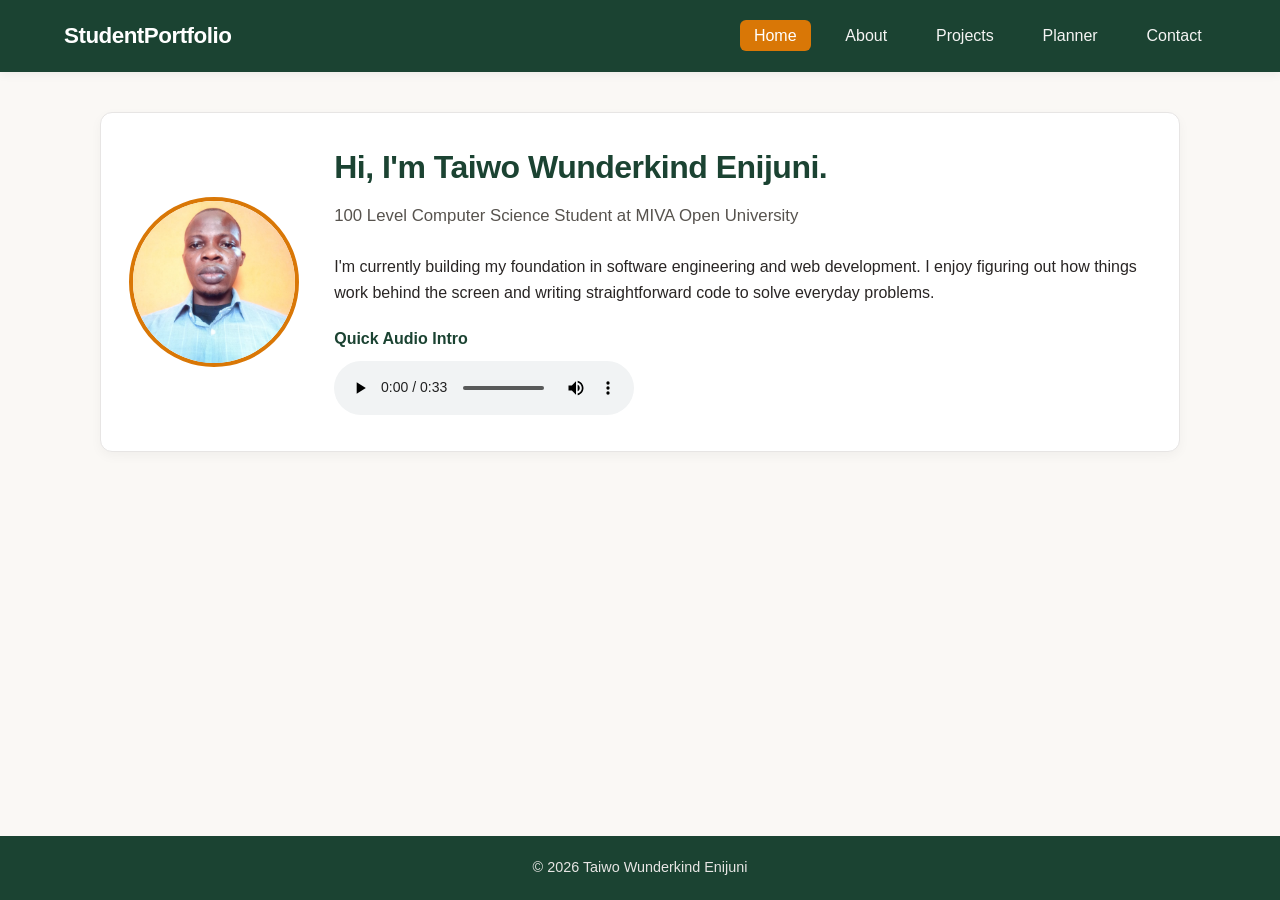
<file: index.html>
<!DOCTYPE html>
<html lang="en">
<head>
    <meta charset="UTF-8">
    <meta name="viewport" content="width=device-width, initial-scale=1.0">
    <title>Taiwo Enijuni | Academic Portfolio</title>
    <link rel="stylesheet" href="style.css">
</head>
<body>
    <header>
        <nav class="navbar">
            <div class="logo">StudentPortfolio</div>
            <ul class="nav-links">
                <li><a href="index.html" class="active">Home</a></li>
                <li><a href="about.html">About</a></li>
                <li><a href="projects.html">Projects</a></li>
                <li><a href="planner.html">Planner</a></li>
                <li><a href="contact.html">Contact</a></li>
            </ul>
        </nav>
    </header>

    <main class="container">
        <section class="hero card">
            <img src="profile.jpg" alt="Photo of Taiwo Wunderkind Enijuni" class="profile-pic">
            <div class="hero-content">
                <h1>Hi, I'm Taiwo Wunderkind Enijuni.</h1>
                <p class="subtitle">100 Level Computer Science Student at MIVA Open University</p>
                <p>I'm currently building my foundation in software engineering and web development. I enjoy figuring out how things work behind the screen and writing straightforward code to solve everyday problems.</p>
                
                <div class="media-box">
                    <h3>Quick Audio Intro</h3>
                    <audio controls>
                        <source src="intro.mp3" type="audio/mpeg">
                        Your browser doesn't support this audio player.
                    </audio>
                </div>
            </div>
        </section>
    </main>

    <footer>
        <p>&copy; 2026 Taiwo Wunderkind Enijuni</p>
    </footer>
    <script src="script.js"></script>
</body>
</html>
</file>
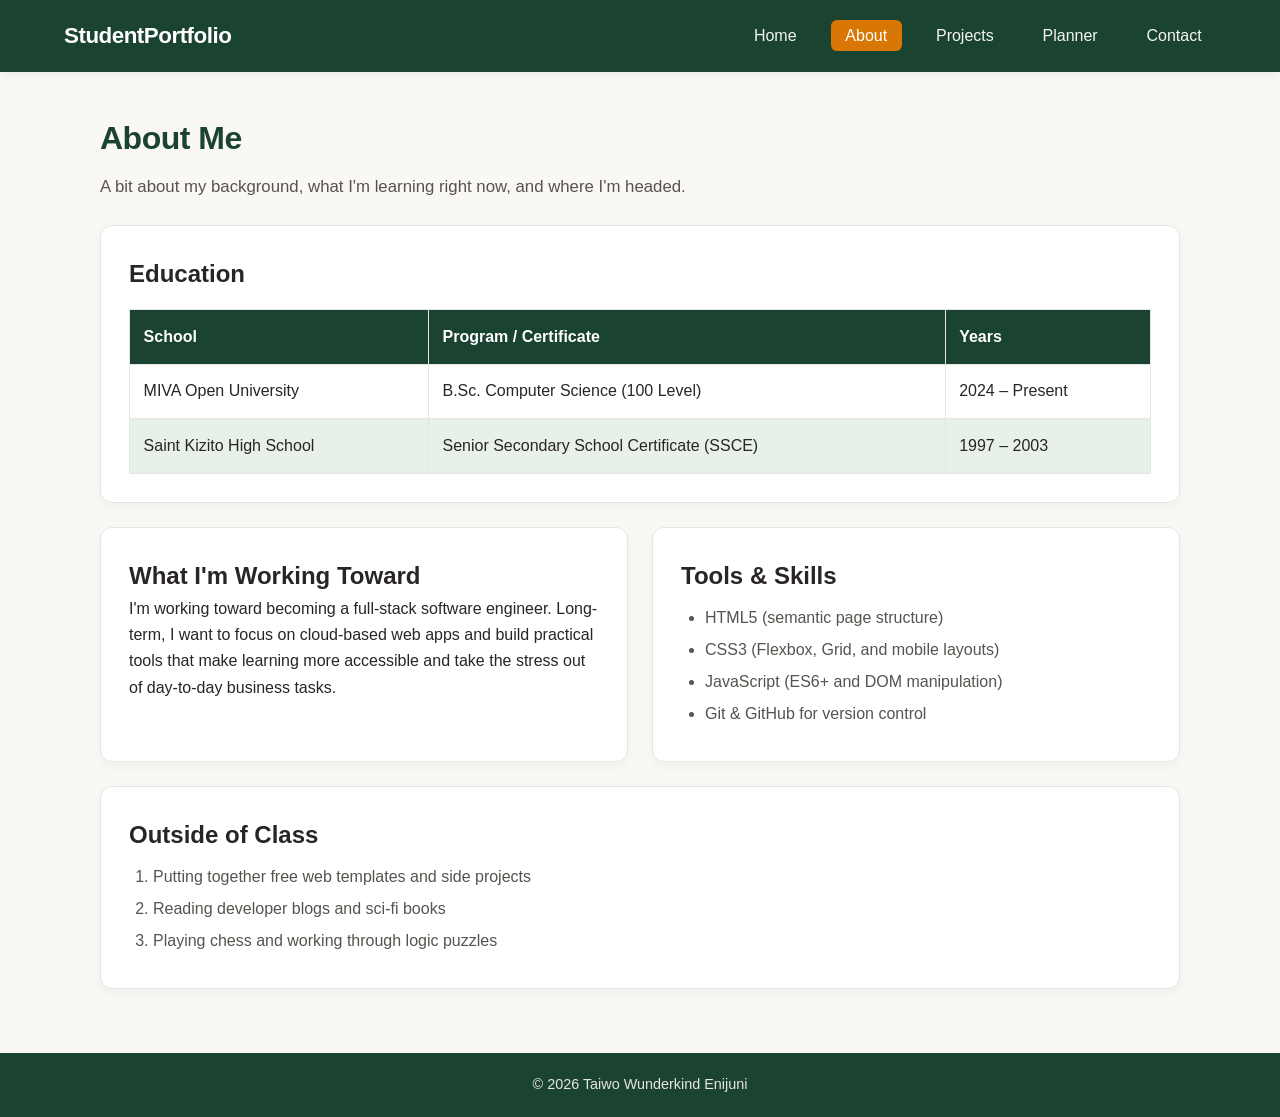
<file: about.html>
<!DOCTYPE html>
<html lang="en">
<head>
    <meta charset="UTF-8">
    <meta name="viewport" content="width=device-width, initial-scale=1.0">
    <title>About | Taiwo Wunderkind Enijuni</title>
    <link rel="stylesheet" href="style.css">
</head>
<body>
    <header>
        <nav class="navbar">
            <div class="logo">StudentPortfolio</div>
            <ul class="nav-links">
                <li><a href="index.html">Home</a></li>
                <li><a href="about.html" class="active">About</a></li>
                <li><a href="projects.html">Projects</a></li>
                <li><a href="planner.html">Planner</a></li>
                <li><a href="contact.html">Contact</a></li>
            </ul>
        </nav>
    </header>

    <main class="container">
        <h1>About Me</h1>
        <p class="subtitle">A bit about my background, what I'm learning right now, and where I'm headed.</p>

        <section class="card">
            <h2>Education</h2>
            <table>
                <thead>
                    <tr>
                        <th>School</th>
                        <th>Program / Certificate</th>
                        <th>Years</th>
                    </tr>
                </thead>
                <tbody>
                    <tr>
                        <td>MIVA Open University</td>
                        <td>B.Sc. Computer Science (100 Level)</td>
                        <td>2024 – Present</td>
                    </tr>
                    <tr>
                        <td>Saint Kizito High School</td>
                        <td>Senior Secondary School Certificate (SSCE)</td>
                        <td>1997 – 2003</td>
                    </tr>
                </tbody>
            </table>
        </section>

        <div class="grid-2">
            <section class="card">
                <h2>What I'm Working Toward</h2>
                <p>I'm working toward becoming a full-stack software engineer. Long-term, I want to focus on cloud-based web apps and build practical tools that make learning more accessible and take the stress out of day-to-day business tasks.</p>
            </section>

            <section class="card">
                <h2>Tools &amp; Skills</h2>
                <ul class="styled-list">
                    <li>HTML5 (semantic page structure)</li>
                    <li>CSS3 (Flexbox, Grid, and mobile layouts)</li>
                    <li>JavaScript (ES6+ and DOM manipulation)</li>
                    <li>Git &amp; GitHub for version control</li>
                </ul>
            </section>
        </div>

        <section class="card">
            <h2>Outside of Class</h2>
            <ol class="styled-list">
                <li>Putting together free web templates and side projects</li>
                <li>Reading developer blogs and sci-fi books</li>
                <li>Playing chess and working through logic puzzles</li>
            </ol>
        </section>
    </main>

    <footer>
        <p>&copy; 2026 Taiwo Wunderkind Enijuni</p>
    </footer>
    <script src="script.js"></script>
</body>
</html>
</file>
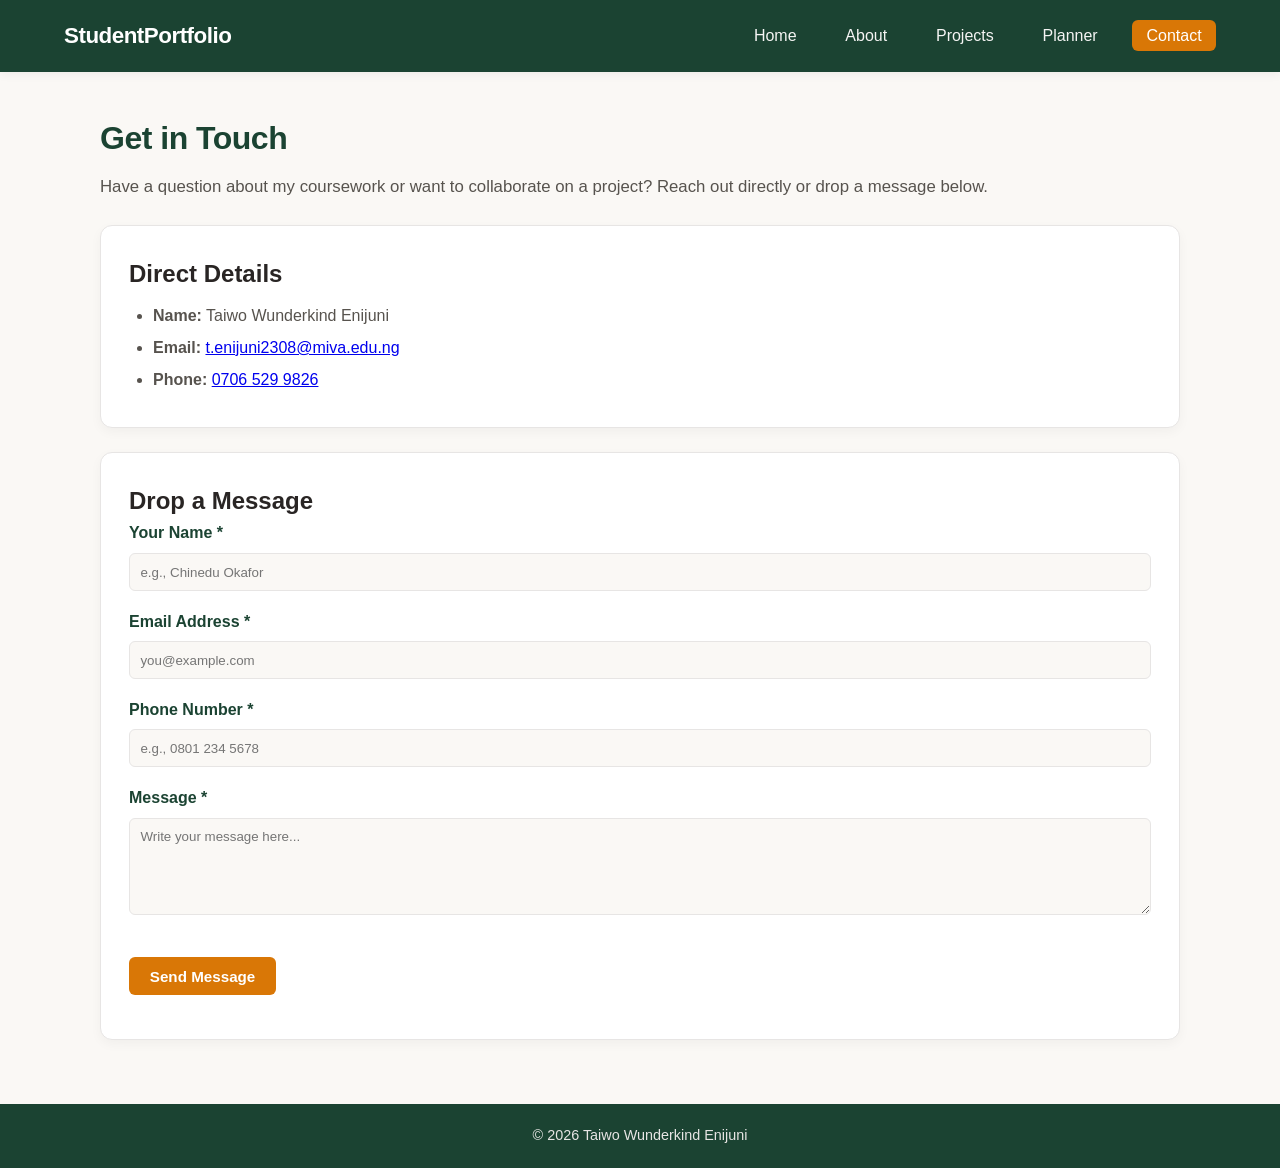
<file: contact.html>
<!DOCTYPE html>
<html lang="en">
<head>
    <meta charset="UTF-8">
    <meta name="viewport" content="width=device-width, initial-scale=1.0">
    <title>Contact | Taiwo Wunderkind Enijuni</title>
    <link rel="stylesheet" href="style.css">
</head>
<body>
    <header>
        <nav class="navbar">
            <div class="logo">StudentPortfolio</div>
            <ul class="nav-links">
                <li><a href="index.html">Home</a></li>
                <li><a href="about.html">About</a></li>
                <li><a href="projects.html">Projects</a></li>
                <li><a href="planner.html">Planner</a></li>
                <li><a href="contact.html" class="active">Contact</a></li>
            </ul>
        </nav>
    </header>

    <main class="container">
        <h1>Get in Touch</h1>
        <p class="subtitle">Have a question about my coursework or want to collaborate on a project? Reach out directly or drop a message below.</p>

        <section class="card">
            <h2>Direct Details</h2>
            <ul class="styled-list">
                <li><strong>Name:</strong> Taiwo Wunderkind Enijuni</li>
                <li><strong>Email:</strong> <a href="mailto:t.enijuni2308@miva.edu.ng">t.enijuni2308@miva.edu.ng</a></li>
                <li><strong>Phone:</strong> <a href="tel:+2347065299826">0706 529 9826</a></li>
            </ul>
        </section>

        <section class="card form-container">
            <h2>Drop a Message</h2>
            <form id="contactForm" novalidate>
                <div class="form-group">
                    <label for="fullName">Your Name *</label>
                    <input type="text" id="fullName" name="fullName" placeholder="e.g., Chinedu Okafor" required>
                </div>
                <div class="form-group">
                    <label for="email">Email Address *</label>
                    <input type="email" id="email" name="email" placeholder="you@example.com" required>
                </div>
                <div class="form-group">
                    <label for="phone">Phone Number *</label>
                    <input type="tel" id="phone" name="phone" placeholder="e.g., 0801 234 5678" required>
                </div>
                <div class="form-group">
                    <label for="message">Message *</label>
                    <textarea id="message" name="message" rows="5" placeholder="Write your message here..." required></textarea>
                </div>
                <button type="submit" class="btn">Send Message</button>
                <div id="formFeedback" class="feedback-msg"></div>
            </form>
        </section>
    </main>

    <footer>
        <p>&copy; 2026 Taiwo Wunderkind Enijuni</p>
    </footer>
    <script src="script.js"></script>
</body>
</html>
</file>
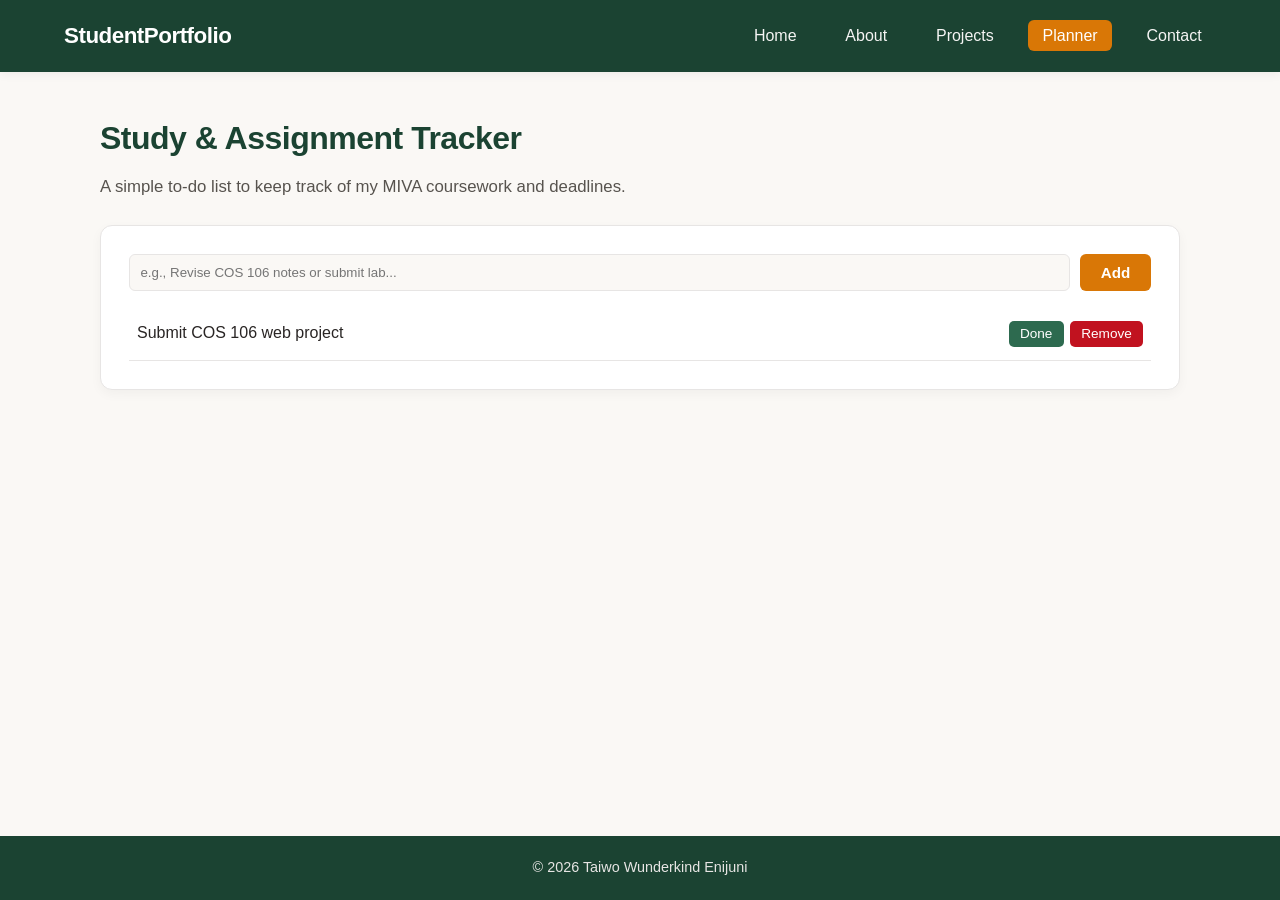
<file: planner.html>
<!DOCTYPE html>
<html lang="en">
<head>
    <meta charset="UTF-8">
    <meta name="viewport" content="width=device-width, initial-scale=1.0">
    <title>Study Planner | Taiwo Enijuni</title>
    <link rel="stylesheet" href="style.css">
</head>
<body>
    <header>
        <nav class="navbar">
            <div class="logo">StudentPortfolio</div>
            <ul class="nav-links">
                <li><a href="index.html">Home</a></li>
                <li><a href="about.html">About</a></li>
                <li><a href="projects.html">Projects</a></li>
                <li><a href="planner.html" class="active">Planner</a></li>
                <li><a href="contact.html">Contact</a></li>
            </ul>
        </nav>
    </header>

    <main class="container">
        <h1>Study &amp; Assignment Tracker</h1>
        <p class="subtitle">A simple to-do list to keep track of my MIVA coursework and deadlines.</p>
        
        <section class="card">
            <div class="planner-controls">
                <input type="text" id="taskInput" placeholder="e.g., Revise COS 106 notes or submit lab...">
                <button id="addTaskBtn" class="btn">Add</button>
            </div>
            <ul id="taskList" class="task-list"></ul>
        </section>
    </main>

    <footer>
        <p>&copy; 2026 Taiwo Wunderkind Enijuni</p>
    </footer>
    <script src="script.js"></script>
</body>
</html>
</file>
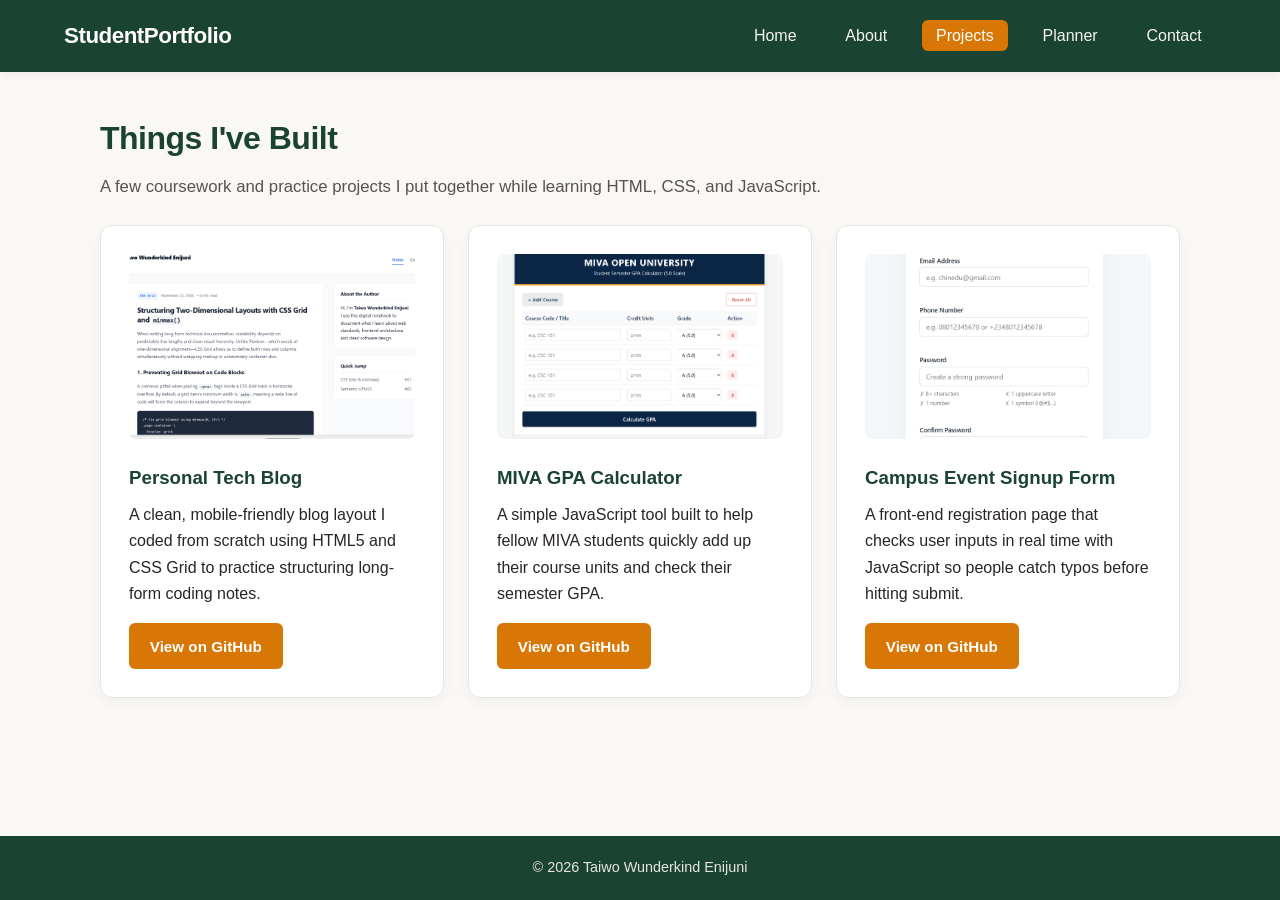
<file: projects.html>
<!DOCTYPE html>
<html lang="en">
<head>
    <meta charset="UTF-8">
    <meta name="viewport" content="width=device-width, initial-scale=1.0">
    <title>Projects | Taiwo Enijuni</title>
    <link rel="stylesheet" href="style.css">
</head>
<body>
    <header>
        <nav class="navbar">
            <div class="logo">StudentPortfolio</div>
            <ul class="nav-links">
                <li><a href="index.html">Home</a></li>
                <li><a href="about.html">About</a></li>
                <li><a href="projects.html" class="active">Projects</a></li>
                <li><a href="planner.html">Planner</a></li>
                <li><a href="contact.html">Contact</a></li>
            </ul>
        </nav>
    </header>

    <main class="container">
        <h1>Things I've Built</h1>
        <p class="subtitle">A few coursework and practice projects I put together while learning HTML, CSS, and JavaScript.</p>

        <div class="grid-3">
            <article class="card project-card">
                <img src="personal.png" alt="Screenshot of my tech blog layout">
                <h3>Personal Tech Blog</h3>
                <p>A clean, mobile-friendly blog layout I coded from scratch using HTML5 and CSS Grid to practice structuring long-form coding notes.</p>
                <a href="https://tenijuni2308-gif.github.io/Blog/" target="_blank" rel="noopener noreferrer" class="btn">View on GitHub</a>
            </article>

            <article class="card project-card">
                <img src="gpa.png" alt="Screenshot of the MIVA GPA Calculator">
                <h3>MIVA GPA Calculator</h3>
                <p>A simple JavaScript tool built to help fellow MIVA students quickly add up their course units and check their semester GPA.</p>
                <a href="https://tenijuni2308-gif.github.io/GPA/" target="_blank" rel="noopener noreferrer" class="btn">View on GitHub</a>
            </article>

            <article class="card project-card">
                <img src="campus.png" alt="Screenshot of the campus event registration form">
                <h3>Campus Event Signup Form</h3>
                <p>A front-end registration page that checks user inputs in real time with JavaScript so people catch typos before hitting submit.</p>
                <a href="https://tenijuni2308-gif.github.io/Campus-Event/" target="_blank" rel="noopener noreferrer" class="btn">View on GitHub</a>
            </article>
        </div>
    </main>

    <footer>
        <p>&copy; 2026 Taiwo Wunderkind Enijuni</p>
    </footer>
    <script src="script.js"></script>
</body>
</html>
</file>
<file: style.css>
/* Theme colors */
:root {
    --brand-green: #1b4332;
    --accent-terracotta: #d97706;
    --accent-hover: #b45309;
    --sage-tint: #e8f0ea;
    --cream-bg: #faf8f5;
    --card-bg: #ffffff;
    --ink-dark: #292524;
    --ink-muted: #57534e;
    --border-light: #e7e5e4;
}

* {
    box-sizing: border-box;
    margin: 0;
    padding: 0;
}

body {
    font-family: -apple-system, BlinkMacSystemFont, "Inter", "Roboto", sans-serif;
    background-color: var(--cream-bg);
    color: var(--ink-dark);
    line-height: 1.65;
    display: flex;
    flex-direction: column;
    min-height: 100vh;
}

/* Navbar */
.navbar {
    background-color: var(--brand-green);
    color: #fff;
    padding: 1.1rem 5%;
    display: flex;
    justify-content: space-between;
    align-items: center;
    flex-wrap: wrap;
    box-shadow: 0 2px 10px rgba(0, 0, 0, 0.06);
}

.logo {
    font-size: 1.4rem;
    font-weight: 700;
    letter-spacing: -0.5px;
}

.nav-links {
    list-style: none;
    display: flex;
    gap: 1.25rem;
}

.nav-links a {
    color: #f5f5f4;
    text-decoration: none;
    padding: 0.45rem 0.9rem;
    border-radius: 6px;
    font-weight: 500;
    transition: background-color 0.2s ease;
}

.nav-links a:hover, 
.nav-links a.active {
    background-color: var(--accent-terracotta);
    color: #fff;
}

/* Main container & headings */
.container {
    width: 90%;
    max-width: 1080px;
    margin: 2.5rem auto;
    flex: 1;
}

h1 {
    color: var(--brand-green);
    margin-bottom: 0.5rem;
    font-size: 2rem;
    letter-spacing: -0.5px;
}

.subtitle {
    color: var(--ink-muted);
    margin-bottom: 1.5rem;
    font-size: 1.05rem;
}

/* Home hero */
.hero {
    display: flex;
    align-items: center;
    gap: 2.2rem;
    background: var(--card-bg);
    padding: 2.2rem;
    border-radius: 12px;
    border: 1px solid var(--border-light);
    box-shadow: 0 4px 12px rgba(28, 25, 23, 0.04);
    margin-bottom: 2rem;
}

.profile-pic {
    width: 170px;
    height: 170px;
    border-radius: 50%;
    object-fit: cover;
    border: 4px solid var(--accent-terracotta);
    flex-shrink: 0;
}

.media-box {
    margin-top: 1.25rem;
}

.media-box h3 {
    font-size: 1rem;
    margin-bottom: 0.5rem;
    color: var(--brand-green);
}

/* Cards & grids */
.card {
    background: var(--card-bg);
    padding: 1.75rem;
    border-radius: 12px;
    border: 1px solid var(--border-light);
    box-shadow: 0 4px 12px rgba(28, 25, 23, 0.04);
    margin-bottom: 1.5rem;
}

.grid-2 {
    display: grid;
    grid-template-columns: repeat(auto-fit, minmax(300px, 1fr));
    gap: 1.5rem;
}

.grid-3 {
    display: grid;
    grid-template-columns: repeat(auto-fit, minmax(280px, 1fr));
    gap: 1.5rem;
}

.project-card {
    transition: transform 0.25s ease, box-shadow 0.25s ease;
}

.project-card:hover {
    transform: translateY(-4px);
    box-shadow: 0 10px 20px rgba(28, 25, 23, 0.08);
}

.project-card img {
    width: 100%;
    height: 185px;
    object-fit: cover;
    border-radius: 8px;
    margin-bottom: 1rem;
}

.project-card h3 {
    margin-bottom: 0.5rem;
    color: var(--brand-green);
}

/* Tables & lists */
table {
    width: 100%;
    border-collapse: collapse;
    margin-top: 1rem;
    background: var(--card-bg);
}

th, td {
    border: 1px solid var(--border-light);
    padding: 0.85rem;
    text-align: left;
}

th {
    background-color: var(--brand-green);
    color: #fff;
    font-weight: 600;
}

tr:nth-child(even) {
    background-color: var(--sage-tint);
}

.styled-list {
    margin-left: 1.5rem;
    margin-top: 0.6rem;
    color: var(--ink-muted);
}

.styled-list li {
    margin-bottom: 0.35rem;
}

/* Buttons */
.btn {
    display: inline-block;
    background-color: var(--accent-terracotta);
    color: #fff;
    padding: 0.65rem 1.3rem;
    border: none;
    border-radius: 6px;
    text-decoration: none;
    cursor: pointer;
    font-size: 0.95rem;
    font-weight: 600;
    margin-top: 1rem;
    transition: background-color 0.2s ease;
}

.btn:hover {
    background-color: var(--accent-hover);
}

/* Study planner */
.planner-controls {
    display: flex;
    gap: 0.6rem;
    margin-bottom: 1rem;
}

.planner-controls input {
    flex: 1;
    padding: 0.65rem;
    border: 1px solid var(--border-light);
    border-radius: 6px;
    background-color: var(--cream-bg);
}

.planner-controls .btn {
    margin-top: 0;
}

.task-list {
    list-style: none;
}

.task-item {
    display: flex;
    justify-content: space-between;
    align-items: center;
    padding: 0.8rem 0.5rem;
    border-bottom: 1px solid var(--border-light);
}

.task-item.completed span {
    text-decoration: line-through;
    color: var(--ink-muted);
}

.task-actions button {
    margin-left: 0.4rem;
    padding: 0.35rem 0.7rem;
    border: none;
    border-radius: 5px;
    cursor: pointer;
    color: #fff;
    font-size: 0.85rem;
    font-weight: 500;
}

.complete-btn { background-color: #2d6a4f; }
.delete-btn { background-color: #c1121f; }

/* Contact form */
.form-group {
    margin-bottom: 1.1rem;
}

.form-group label {
    display: block;
    margin-bottom: 0.4rem;
    font-weight: 600;
    color: var(--brand-green);
}

.form-group input, 
.form-group textarea {
    width: 100%;
    padding: 0.65rem;
    border: 1px solid var(--border-light);
    border-radius: 6px;
    background-color: var(--cream-bg);
    font-family: inherit;
}

.form-group input:focus,
.form-group textarea:focus {
    outline: 2px solid var(--accent-terracotta);
    background-color: #fff;
}

.feedback-msg {
    margin-top: 1rem;
    font-weight: 600;
    color: var(--brand-green);
}

/* Footer */
footer {
    background-color: var(--brand-green);
    color: #e7e5e4;
    text-align: center;
    padding: 1.25rem;
    margin-top: auto;
    font-size: 0.9rem;
}

/* Mobile view */
@media (max-width: 768px) {
    .hero {
        flex-direction: column;
        text-align: center;
        padding: 1.5rem;
    }
    
    .nav-links {
        margin-top: 1rem;
        justify-content: center;
        gap: 0.75rem;
    }
}
</file>
